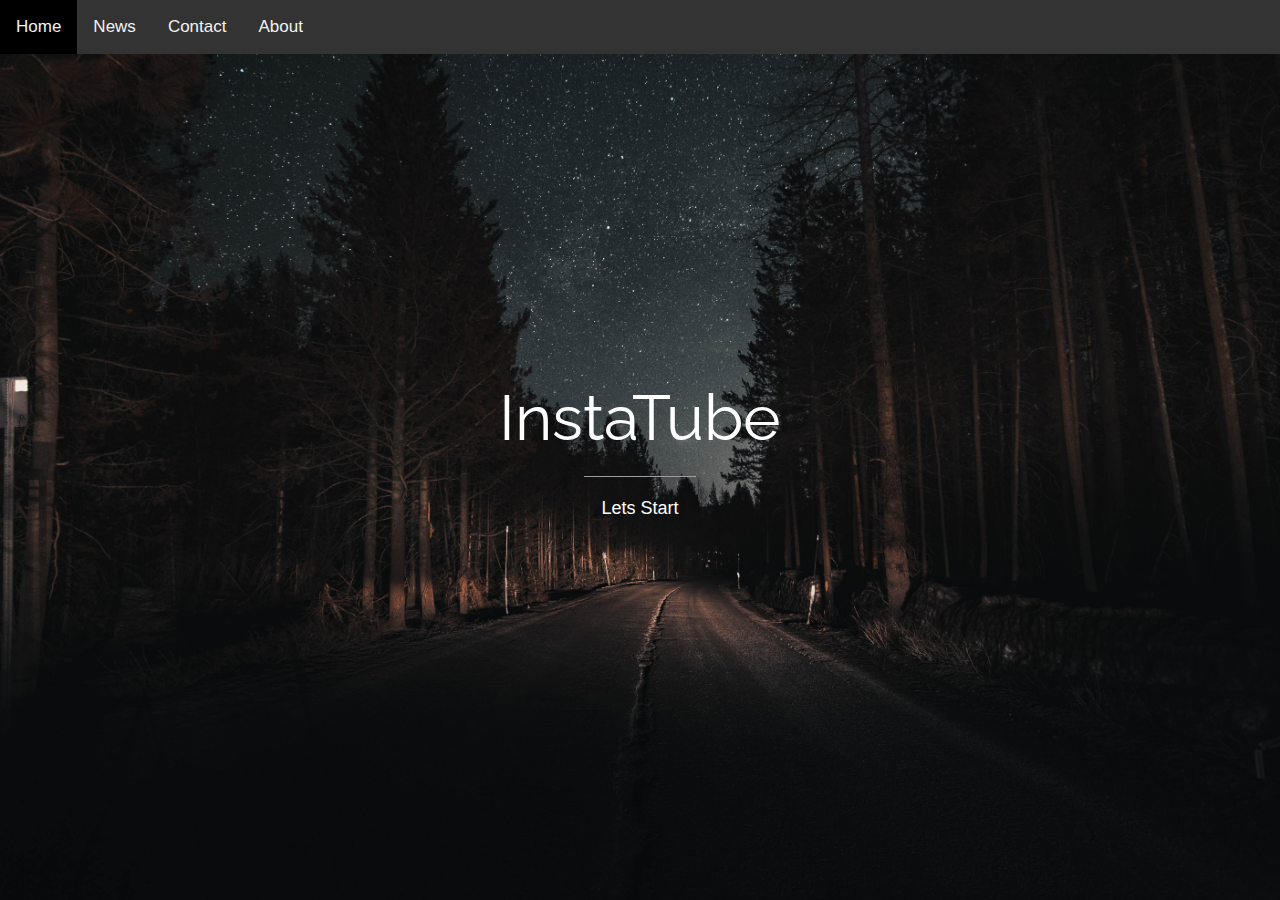
<file: index.html>
<!DOCTYPE html>
<html>

<meta charset="UTF-8">

<link rel="icon" href="Photos/2.jpg">
	<title>Instatube &#9679; Welcome</title>
<title>InstaTube</title>
<meta name="viewport" content="width=device-width, initial-scale=1">
<link rel="stylesheet" href="https://www.w3schools.com/w3css/4/w3.css">
<link rel="stylesheet" href="https://fonts.googleapis.com/css?family=Raleway">
<style>
body,h1 {font-family: "Raleway", sans-serif}
body, html {height: 100%}
.bgimg {
  background-image: url('Photos/17.jpg');
  min-height: 100%;
  background-position: center;
  background-size: cover;
}
	
body {margin:0;font-family:Arial}

.topnav {
  overflow: hidden;
  background-color: #333;
}

.topnav a {
  float: left;
  display: block;
  color: #f2f2f2;
  text-align: center;
  padding: 14px 16px;
  text-decoration: none;
  font-size: 17px;
}

.active {
  background-color:black;
  color: white;
}

.topnav .icon {
  display: none;
}

.dropdown {
  float: left;
  overflow: hidden;
}

.dropdown .dropbtn {
  font-size: 17px;    
  border: none;
  outline: none;
  color: white;
  padding: 14px 16px;
  background-color: inherit;
  font-family: inherit;
  margin: 0;
}

.dropdown-content {
  display: none;
  position: absolute;
  background-color: #f9f9f9;
  min-width: 160px;
  box-shadow: 0px 8px 16px 0px rgba(0,0,0,0.2);
  z-index: 1;
}

.dropdown-content a {
  float: none;
  color: black;
  padding: 12px 16px;
  text-decoration: none;
  display: block;
  text-align: left;
}

.topnav a:hover, .dropdown:hover .dropbtn {
  background-color: #555;
  color: white;
}

.dropdown-content a:hover {
  background-color: #ddd;
  color: black;
}

.dropdown:hover .dropdown-content {
  display: block;
}

@media screen and (max-width: 600px) {
  .topnav a:not(:first-child), .dropdown .dropbtn {
    display: none;
  }
  .topnav a.icon {
    float: right;
    display: block;
  }
}

@media screen and (max-width: 600px) {
  .topnav.responsive {position: relative;}
  .topnav.responsive .icon {
    position: absolute;
    right: 0;
    top: 0;
  }
  .topnav.responsive a {
    float: none;
    display: block;
    text-align: left;
  }
  .topnav.responsive .dropdown {float: none;}
  .topnav.responsive .dropdown-content {position: relative;}
  .topnav.responsive .dropdown .dropbtn {
    display: block;
    width: 100%;
    text-align: left;
  }
}
	a{
		text-decoration: none;
	}
	
</style>
<body>

<div class="bgimg w3-display-container w3-animate-opacity w3-text-white">
  <div class="w3-display-topleft w3-padding-large w3-xlarge">
    
</div>
 
 <div class="topnav" id="myTopnav">
  <a href="#home" class="active">Home</a>
  <a href="#news">News</a>
  <a href="#contact">Contact</a>
  <a href="#about">About</a>
  <a href="javascript:void(0);" style="font-size:15px;" class="icon" onclick="myFunction()">&#9776;</a>
</div>

<div style="padding-left:16px">
  
</div>

<script>
function myFunction() {
  var x = document.getElementById("myTopnav");
  if (x.className === "topnav") {
    x.className += " responsive";
  } else {
    x.className = "topnav";
  }
}
</script>

 
  <div class="w3-display-middle">
    <h1 class="w3-jumbo w3-animate-top"><center>InstaTube</center></h1>
    <hr class="w3-border-grey" style="margin:auto;width:40%">
    <p class="w3-large w3-center"><a href="HTML/Login_Register_page.html">Lets Start</a></p>
  </div>
  
</div>

</body>
</html>
</file>
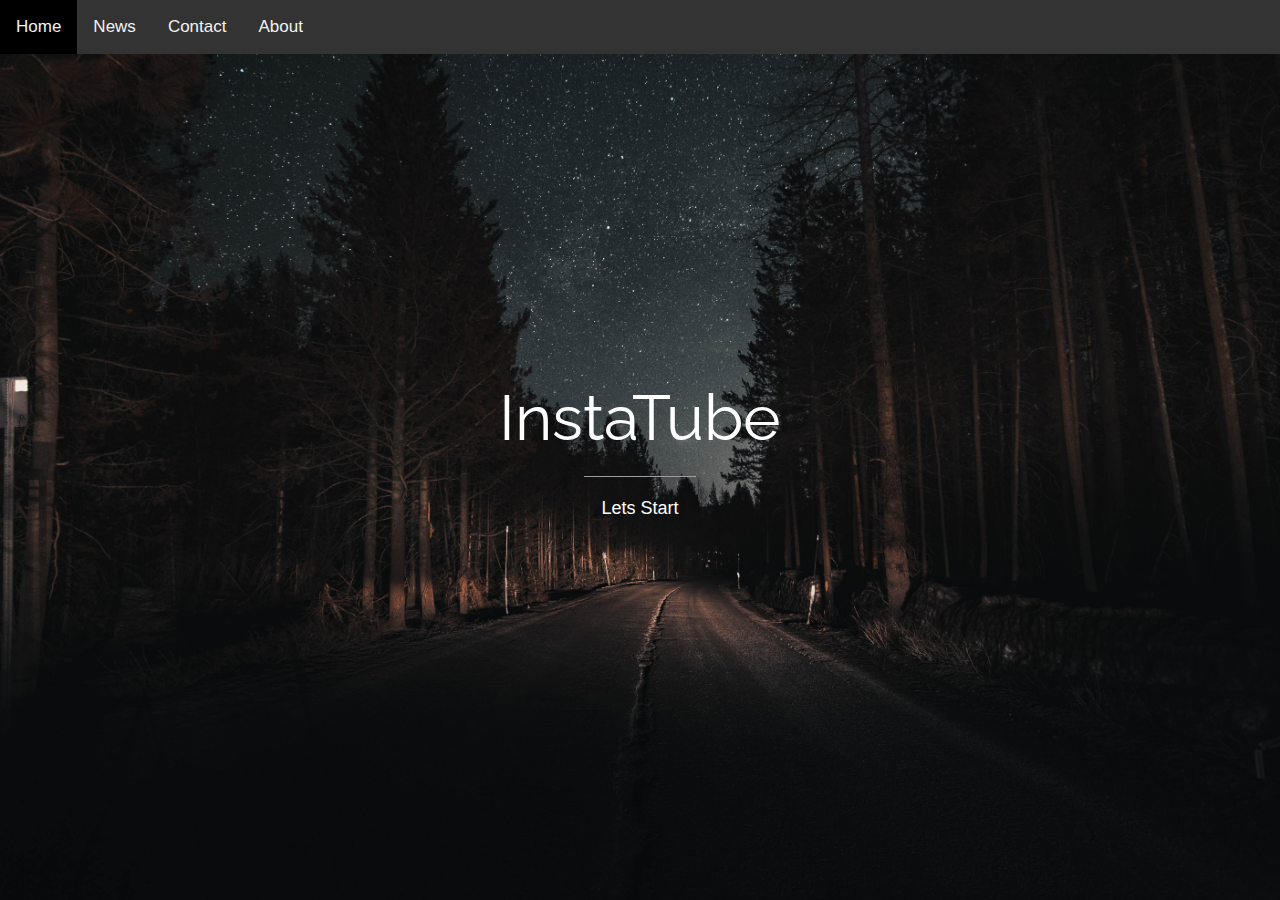
<file: HTML/InstaTube_Cover_Page.html>
<!DOCTYPE html>
<html>

<meta charset="UTF-8">

<link rel="icon" href="../Photos/2.jpg">
	<title>Instatube &#9679; Welcome</title>
<title>InstaTube</title>
<meta name="viewport" content="width=device-width, initial-scale=1">
<link rel="stylesheet" href="https://www.w3schools.com/w3css/4/w3.css">
<link rel="stylesheet" href="https://fonts.googleapis.com/css?family=Raleway">
<style>
body,h1 {font-family: "Raleway", sans-serif}
body, html {height: 100%}
.bgimg {
  background-image: url('../Photos/17.jpg');
  min-height: 100%;
  background-position: center;
  background-size: cover;
}
	
body {margin:0;font-family:Arial}

.topnav {
  overflow: hidden;
  background-color: #333;
}

.topnav a {
  float: left;
  display: block;
  color: #f2f2f2;
  text-align: center;
  padding: 14px 16px;
  text-decoration: none;
  font-size: 17px;
}

.active {
  background-color:black;
  color: white;
}

.topnav .icon {
  display: none;
}

.dropdown {
  float: left;
  overflow: hidden;
}

.dropdown .dropbtn {
  font-size: 17px;    
  border: none;
  outline: none;
  color: white;
  padding: 14px 16px;
  background-color: inherit;
  font-family: inherit;
  margin: 0;
}

.dropdown-content {
  display: none;
  position: absolute;
  background-color: #f9f9f9;
  min-width: 160px;
  box-shadow: 0px 8px 16px 0px rgba(0,0,0,0.2);
  z-index: 1;
}

.dropdown-content a {
  float: none;
  color: black;
  padding: 12px 16px;
  text-decoration: none;
  display: block;
  text-align: left;
}

.topnav a:hover, .dropdown:hover .dropbtn {
  background-color: #555;
  color: white;
}

.dropdown-content a:hover {
  background-color: #ddd;
  color: black;
}

.dropdown:hover .dropdown-content {
  display: block;
}

@media screen and (max-width: 600px) {
  .topnav a:not(:first-child), .dropdown .dropbtn {
    display: none;
  }
  .topnav a.icon {
    float: right;
    display: block;
  }
}

@media screen and (max-width: 600px) {
  .topnav.responsive {position: relative;}
  .topnav.responsive .icon {
    position: absolute;
    right: 0;
    top: 0;
  }
  .topnav.responsive a {
    float: none;
    display: block;
    text-align: left;
  }
  .topnav.responsive .dropdown {float: none;}
  .topnav.responsive .dropdown-content {position: relative;}
  .topnav.responsive .dropdown .dropbtn {
    display: block;
    width: 100%;
    text-align: left;
  }
}
	a{
		text-decoration: none;
	}
	
</style>
<body>

<div class="bgimg w3-display-container w3-animate-opacity w3-text-white">
  <div class="w3-display-topleft w3-padding-large w3-xlarge">
    
</div>
 
 <div class="topnav" id="myTopnav">
  <a href="#home" class="active">Home</a>
  <a href="#news">News</a>
  <a href="#contact">Contact</a>
  <a href="#about">About</a>
  <a href="javascript:void(0);" style="font-size:15px;" class="icon" onclick="myFunction()">&#9776;</a>
</div>

<div style="padding-left:16px">
  
</div>

<script>
function myFunction() {
  var x = document.getElementById("myTopnav");
  if (x.className === "topnav") {
    x.className += " responsive";
  } else {
    x.className = "topnav";
  }
}
</script>

 
  <div class="w3-display-middle">
    <h1 class="w3-jumbo w3-animate-top"><center>InstaTube</center></h1>
    <hr class="w3-border-grey" style="margin:auto;width:40%">
    <p class="w3-large w3-center"><a href="Login_Register_page.html">Lets Start</a></p>
  </div>
  
</div>

</body>
</html>
</file>
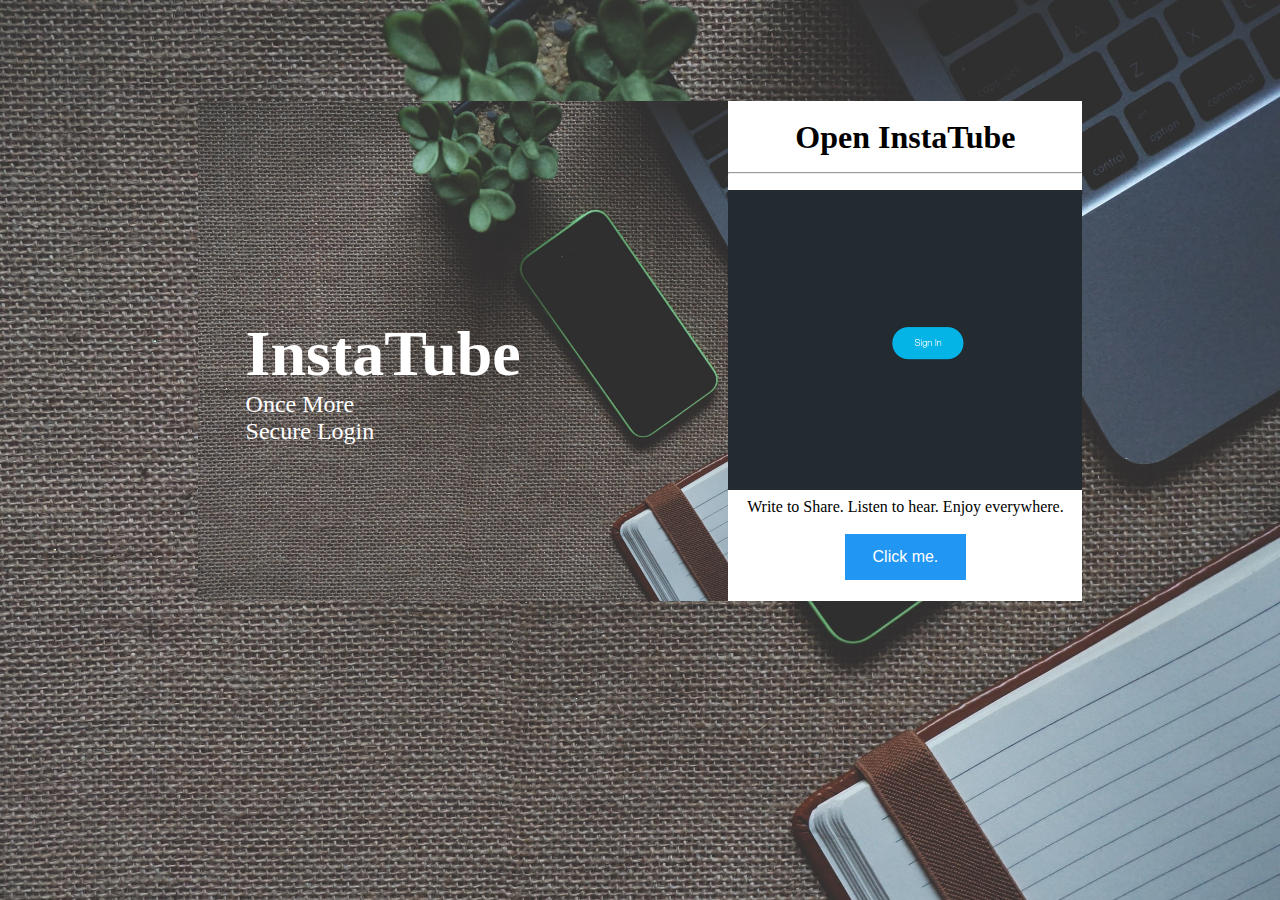
<file: HTML/Login_page.html>
<!doctype html>
<html>
<head>
<meta charset="utf-8">
	<link rel="icon" href="../Photos/2.jpg">
<title>Instatube</title>
	<style>
		
	body{
			
			
			background-image: url(../Photos/120.jpg);
			background-size: cover;
		    background-color:rgba(0,0,0,0.7);
		}
	#Box
		{
			width: 70%;
			height:500px;
			margin-left: 15%;
			margin-top: 8%;
		}
	#InnerBoxLeft
		{
			width: 60%;
			height:500px;
			background-image: url(../Photos/120.jpg);
			background-size: cover;
			float: left;
			
		}
	#InnerBoxRight
		{
			width: 40%;
			height:500px;
			background-color:rgba(0,0,0,0.48);
			float: left;
		}
	#Container
		{
			width: 100%;
			height:500px;
			overflow-y: scroll;
			overflow-x: hidden;
		}
	#Container::-webkit-scrollbar {
    display: none;
}
	#Intro
		{
			width: 100%;
			height:500px;
			background-color:white;
		}
	#Registration
		{
			width: 100%;
			height:500px;
			background-image: url(../Photos/021.jpg);
			background-size: cover;
			
		}
		
		#cover{
			width: 100%;
			height:500px;
			background-color: rgba(0,0,0,.50);
			background-size: cover;
		}
		#RegistrationEntry{
			width: 80%;
			height:500px;
			margin-left: 10%;
			background-size: cover;
		}
	.btn {
	  border: none;
	  color: white;
	  padding: 14px 28px;
	  font-size: 16px;
	  cursor: pointer;
	}
	.info {background-color: #2196F3;} 
	.info:hover {background: #0b7dda;}
		a{
			text-decoration: none;
		color:white;
		}
	input[type=text],input[type=email] {
	  width: 100%;
	  padding: 12px 20px;
	  margin: 8px 0;
	  box-sizing: border-box;
	  border: none;
	  border-bottom: 2px solid white;
	  background-color:rgba(0,0,0,.1);
	}
		
		input[type=password] {
	  width: 100%;
	  padding: 12px 20px;
	  margin: 8px 0;
	  box-sizing: border-box;
	  border: none;
	  border-bottom: 2px solid white;
	  background-color:rgba(0,0,0,.1);
	}
		input[type=date]{
			width: 98%;
		  margin: 8px 0;
			
	  background-color:rgba(253,253,253,0.32);
		}
	input[type=submit] {
	  width: 80%;
	  padding: 12px 20px;
	  margin: 8px 0;
	  box-sizing: border-box;
	  border: none;
	  border-bottom: 2px solid white;
	  background-color: white;
	  font-size: 16px;
		margin-left: 10%;
	}
		label{
			
			color: white;
		}
		#b1{
			
			color:white;
			font-size: 4em;
		}
	</style>
	
	
</head>

<body>
		
	
	<div id="Box">
		<div id="InnerBoxLeft">
			<br><br><br><br><br><br><br><br><br><br><br><br>
			
			<b id="b1">&nbsp;&nbsp;
			InstaTube</b><br>
			
			<font color="white" size="+2">
			
				&nbsp;&nbsp;&nbsp;&nbsp;&nbsp;&nbsp;&nbsp;
			Once More <br>
			&nbsp;&nbsp;&nbsp;&nbsp;&nbsp;&nbsp;&nbsp;
			Secure Login
				
				
			</font>
		
		</div>
		
		<div id="InnerBoxRight">
			<div id="Container">
				
				<div id="Intro">
							<center>
								<br>
								<font size="+3">
									<b>Open InstaTube </b>
									<hr>
								</font>
								<img src="../Photos/login-2.gif" height="300" width="400">
								
								
								Write to Share. Listen to hear. Enjoy everywhere.
								<br><br>
								<a href="#Registration"><button class="btn info">Click me.</button></a>
							</center>
				</div>
				<div id="Registration">
					<div id="cover">
					<div id="RegistrationEntry">
						<br>
						<br>
						<form action="Login.php" method="post">
						  <br><br><br><br><br><br>
						  <label for="mail">Email ID</label>
						  <input type="email" id="mail" name="mail" placeholder="instatube@gmail.com">
							
						 
							
						  
							
						   <label for="password">Password</label>
						  <input type="password" id="password" name="password">
														
								
							
						  <input type="submit" value="Confirm">	
							
							
						</form>
						<br>
						<font color="white"><a href="ForgetPassword.html">Forget Password?</a> &nbsp;&nbsp;&nbsp;&nbsp;&nbsp;&nbsp;&nbsp;&nbsp;&nbsp;&nbsp;&nbsp;|&nbsp;&nbsp;&nbsp;&nbsp;&nbsp;&nbsp;<a href="Registration_page.html">Are you new here?</a></font>
					
					</div>
					
					
					
					</div>
				</div>
			
			
			
			
			
			</div>
		</div>
		
	</div>

</body>
</html>
</file>
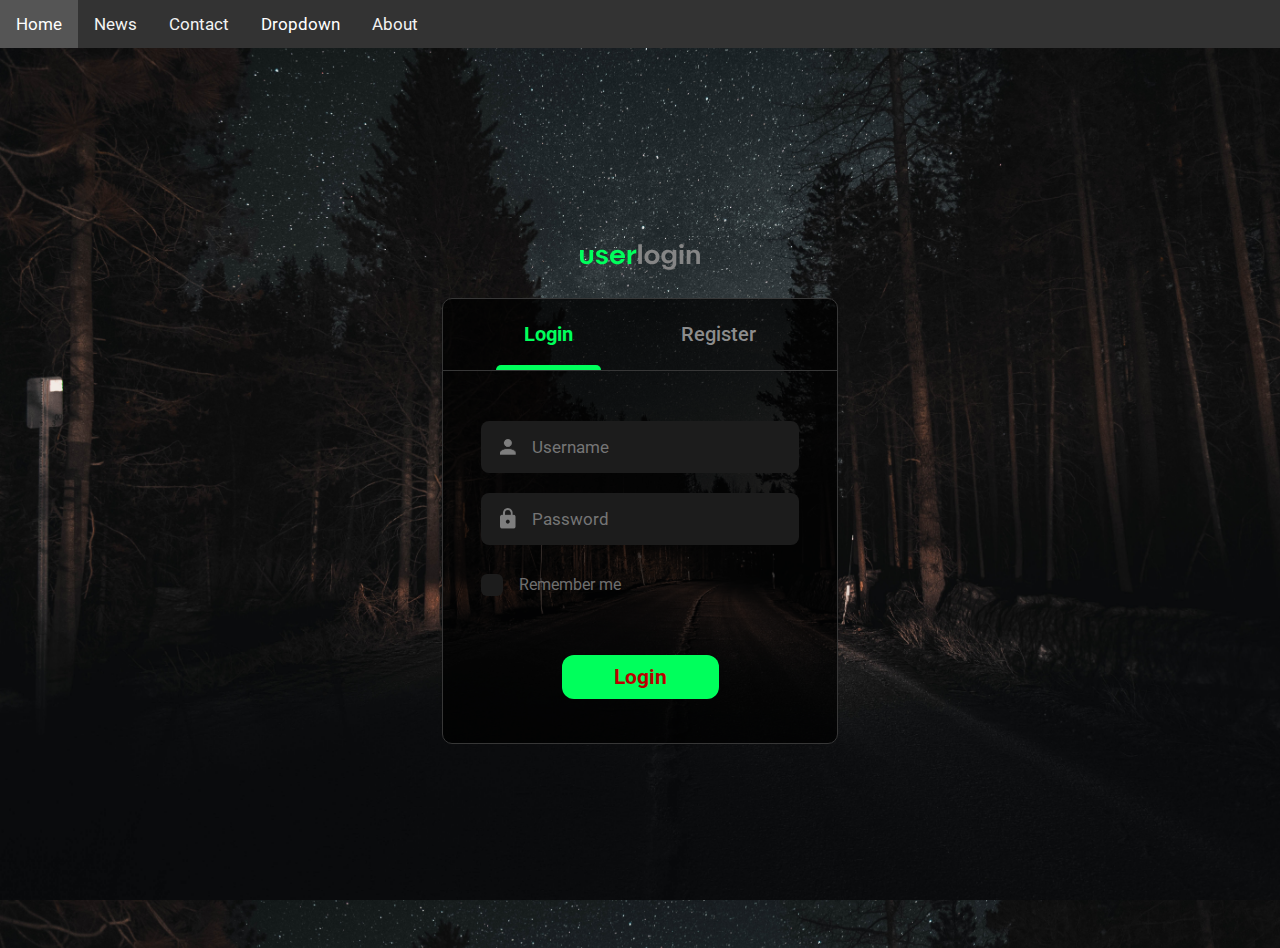
<file: HTML/Login_Register_page.html>
<!DOCTYPE html>
<html>
<head>
	<link href="https://fonts.googleapis.com/css?family=Roboto:400,500,700" rel="stylesheet">
	<link rel="stylesheet" type="text/css" href="css/style.css">
	
<link rel="icon" href="../Photos/2.jpg">
	<title>Instatube &#9679; Gateway</title>
</head>
<body alink="rgba(0,0,0,1.00)" vlink="rgba(0,0,0,1.00)" link="rgba(0,0,0,1.00)">


 <div class="topnav" id="myTopnav">
  <a href="#home" class="active">Home</a>
  <a href="#news">News</a>
  <a href="#contact">Contact</a>
  <div class="dropdown">
    <button class="dropbtn">Dropdown 
      <i class="fa fa-caret-down"></i>
    </button>
    <div class="dropdown-content">
      <a href="#">Link 1</a>
      <a href="#">Link 2</a>
      <a href="#">Link 3</a>
    </div>
  </div> 
  <a href="#about">About</a>
  <a href="javascript:void(0);" style="font-size:15px;" class="icon" onclick="myFunction()">&#9776;</a>
</div>

<div style="padding-left:16px">
  
</div>

<script>
function myFunction() {
  var x = document.getElementById("myTopnav");
  if (x.className === "topnav") {
    x.className += " responsive";
  } else {
    x.className = "topnav";
  }
}
</script>

























	<div class="align">
		<img class="logo" src="img/logo.svg">
		<div class="card">
			<div class="head">
				<div></div>
				<a id="login" class="selected" href="#login">Login</a>
				<a id="register" href="#register">Register</a>
				<div></div>
			</div>
			<div class="tabs">
				<form>
					<div class="inputs">
						<div class="input">
							<input placeholder="Username" type="text">
							<img src="img/user.svg">
						</div>
						<div class="input">
							<input placeholder="Password" type="password">
							<img src="img/pass.svg">
						</div>
						<label class="checkbox">
							<input type="checkbox">
							<span>Remember me</span>
						</label>
					</div>
					<button><a href="Portfolio_page.html">Login</a></button>
				</form>
				<form>
					<div class="inputs">
						<div class="input">
							<input placeholder="Email" type="text">
							<img src="img/mail.svg">
						</div>
						<div class="input">
							<input placeholder="Username" type="text">
							<img src="img/user.svg">
						</div>
						<div class="input">
							<input placeholder="Password" type="password">
							<img src="img/pass.svg">
						</div>
					</div>
					<button><a href="Portfolio_page.html">Register</a></button>
				</form>
			</div>
		</div>
	</div>
	<script src="js/jquery-3.3.1.min.js"></script>
	<script src="js/index.js"></script>
</body>
</html>
</file>
<file: HTML/css/style.css>
* {
	box-sizing: border-box;
	margin: 0;
	padding: 0;
	text-decoration: none;
	font-family: "Roboto";
	outline: none;
	border: none;
}

html, body {
	height: 100%;
  background-image:url(../../Photos/17.jpg);
	background-size: cover;
}

.align {
	height: 100%;
	display: flex;
	align-items: center;
	justify-content: center;
	flex-direction: column;
	padding-bottom: 8px;
}

.logo {
	width: 120px;
}

.card {
	margin-top: 28px;
	height: 100%;
	max-height: 446px;
	width: 396px;
	background:rgba(0,0,0,0.74);
	border: 1px solid #373737;
	border-radius: 10px;
	overflow: hidden;
	transition: max-height 0.2s;
}

.extend {
	max-height: 480px;
}

.head {
	width: 100%;
	display: flex;
	height: 72px;
	border-bottom: 1px solid #373737;
	justify-content: space-between;
}

.head a {
	height: 100%;
	padding: 0 28px;
	display: flex;
	align-items: center;
	justify-content: center;
	color: rgb(140,140,140);
	font-size: 20px;
	font-weight: 500;
}

.head .selected {
	position: relative;
	color: #00FF5C;
	font-weight: 700;
}

.head .selected:after {
	position: absolute;
	content: "";
	bottom: 0;
	left: 0;
	height: 5px;
	width: 100%;
	background: #00FF5C;
	border-radius: 99px 99px 0 0;
}

.tabs {
	height: calc(100% - 72px);
	display: flex;
}

form {
	width: 100%;
	height: 100%;
	flex-shrink: 0;
	padding: 44px 38px;
	display: flex;
	flex-direction: column;
	justify-content: space-between;
	align-items: center;
	position: relative;
	right: 0;
	transition: right 0.2s;
}

.extend form {
	right: 100%;
}

.inputs {
	width: 100%;
	padding-top: 6px;
}

.input {
	position: relative;
	margin-bottom: 20px;
	width: 100%;
	display: flex;
	align-items: center;
}

.input input {
	width: 100%;
	font-size: 17px;
	background: #1C1C1C;
	border-radius: 8px;
	padding: 16px 18px 16px 51px;
	color: rgb(220,220,220);
}

.input img {
	width: 16px;
	position: absolute;
	left: 19px;
}

.checkbox {
	height: 40px;
	display: flex;
	align-items: center;
	position: relative;
	cursor: pointer;
}

.checkbox input {
	position: absolute;
	opacity: 0;
	height: 0;
	width: 0;
}

.checkbox span {
	display: flex;
	align-items: center;
	color: rgb(110,110,110);
	font-size: 16px;
	user-select: none;
}

.checkbox span:before {
	content: "";
	width: 22px;
	height: 22px;
	border-radius: 6px;
	margin-right: 16px;
	background-color: #1C1C1C;
}

.checkbox:hover input ~ span:before {
	background-color: rgb(50,50,50);
}

.checkbox input:checked ~ span:before {
	background-image: url(../img/checked.png);
	background-size: cover;
}

.card button {
	display: block;
	background: #00FF5C;
	padding: 10px 52px;
	border-radius: 12px;
	color: #003B15;
	font-weight: 700;
	font-size: 21px;
	cursor: pointer;
}











.topnav {
  overflow: hidden;
  background-color: #333;
}

.topnav a {
  float: left;
  display: block;
  color: #f2f2f2;
  text-align: center;
  padding: 14px 16px;
  text-decoration: none;
  font-size: 17px;
}

.active {
  background-color:black;
  color: white;
}

.topnav .icon {
  display: none;
}

.dropdown {
  float: left;
  overflow: hidden;
}

.dropdown .dropbtn {
  font-size: 17px;    
  border: none;
  outline: none;
  color: white;
  padding: 14px 16px;
  background-color: inherit;
  font-family: inherit;
  margin: 0;
}

.dropdown-content {
  display: none;
  position: absolute;
  background-color: #f9f9f9;
  min-width: 160px;
  box-shadow: 0px 8px 16px 0px rgba(0,0,0,0.2);
  z-index: 1;
}

.dropdown-content a {
  float: none;
  color: black;
  padding: 12px 16px;
  text-decoration: none;
  display: block;
  text-align: left;
}

.topnav a:hover, .dropdown:hover .dropbtn {
  background-color: #555;
  color: white;
}

.dropdown-content a:hover {
  background-color: #ddd;
  color: black;
}

.dropdown:hover .dropdown-content {
  display: block;
}

@media screen and (max-width: 600px) {
  .topnav a:not(:first-child), .dropdown .dropbtn {
    display: none;
  }
  .topnav a.icon {
    float: right;
    display: block;
  }
}

@media screen and (max-width: 600px) {
  .topnav.responsive {position: relative;}
  .topnav.responsive .icon {
    position: absolute;
    right: 0;
    top: 0;
  }
  .topnav.responsive a {
    float: none;
    display: block;
    text-align: left;
  }
  .topnav.responsive .dropdown {float: none;}
  .topnav.responsive .dropdown-content {position: relative;}
  .topnav.responsive .dropdown .dropbtn {
    display: block;
    width: 100%;
    text-align: left;
  }
}

a{
	text-decoration-color: black;
}
</file>
